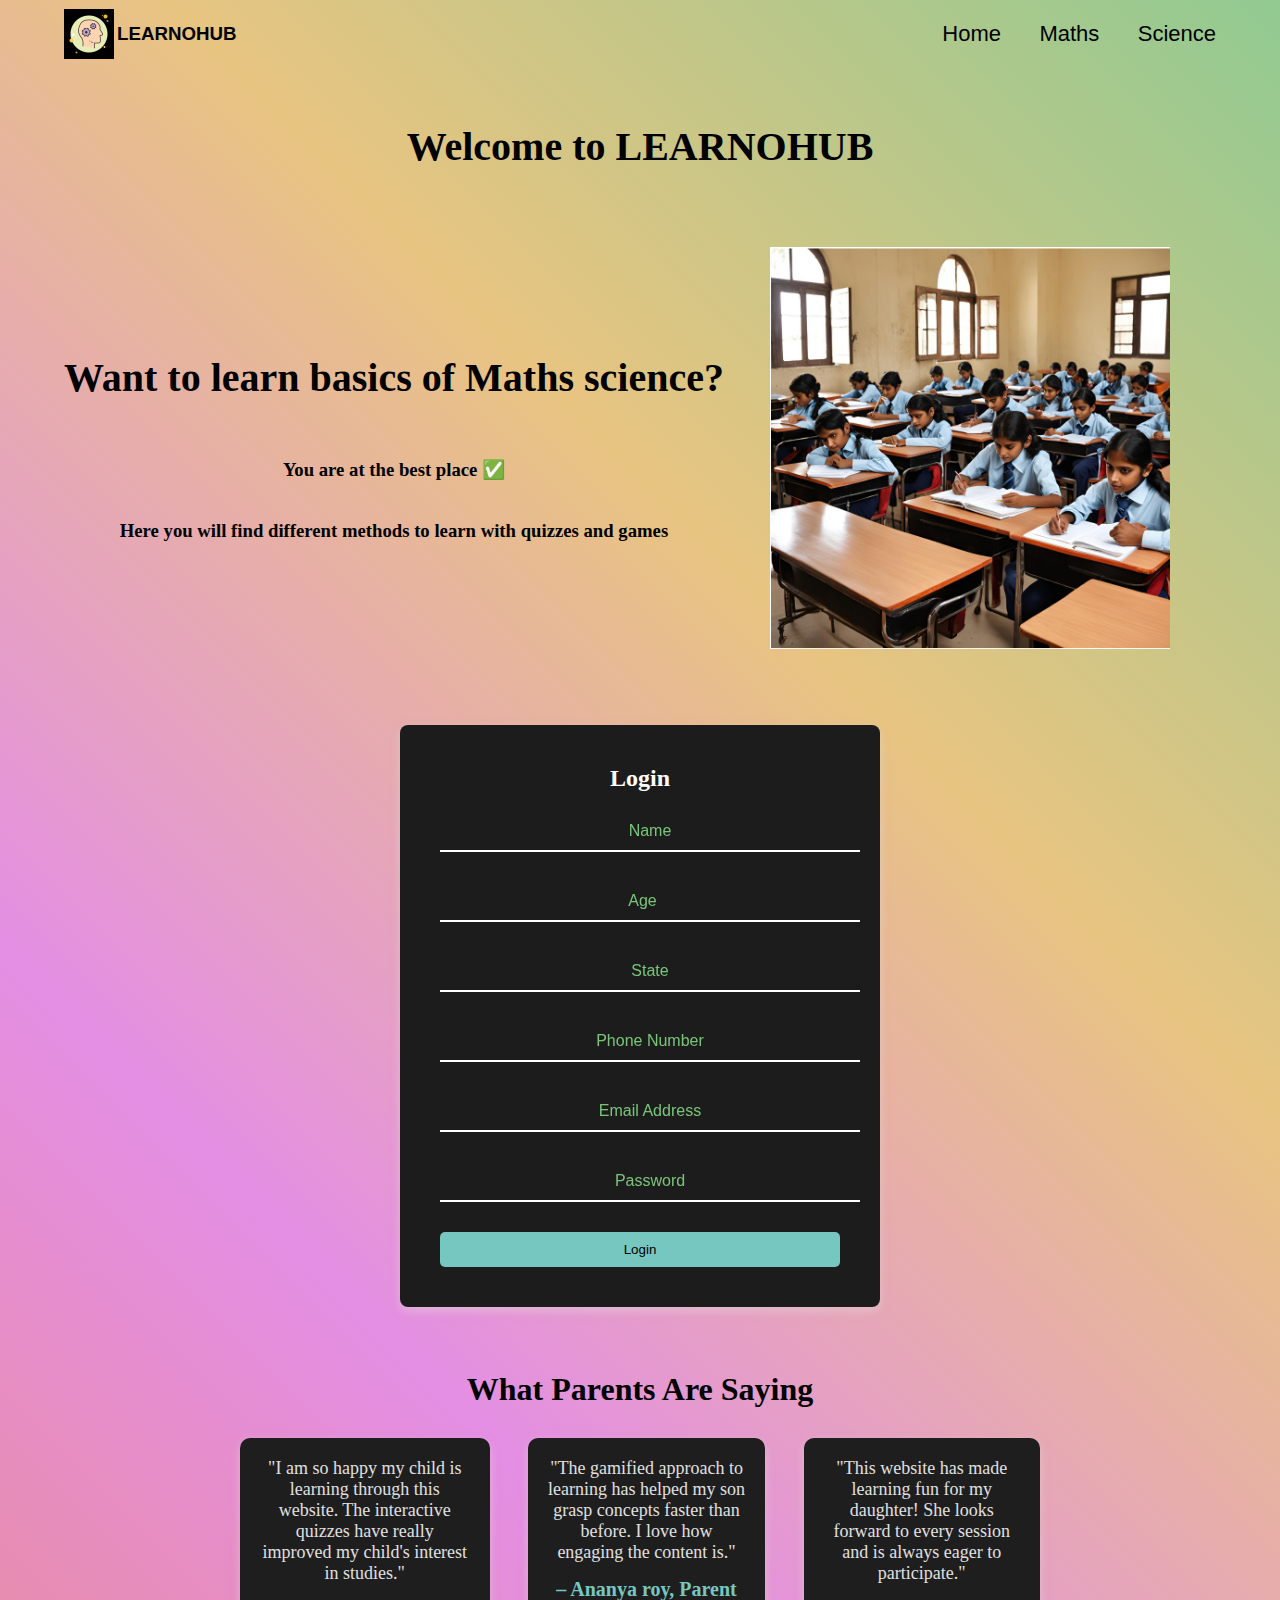
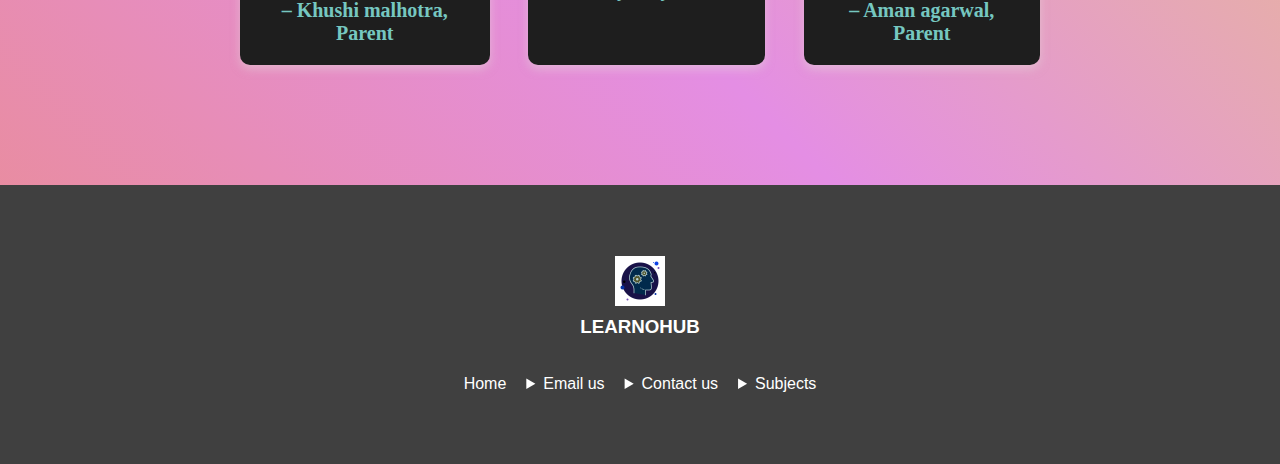
<file: index.html>
<!DOCTYPE html>
<html lang="en">
<head>
    <meta charset="UTF-8">
    <meta name="viewport" content="width=device-width, initial-scale=1.0">
    <title>LEARNOHUB</title>
    <link rel="stylesheet" href="stylesmain.css">
    <link rel="shortcut icon" href="/icons8-learn-50.ico" type="image/x-icon">
    
</head>
<body>
    
        
    <header>
        <div class="navbar">
            <div class="title">
                <img src="/icons8-learn-50.png" alt="">
                <h3>LEARNOHUB</h3>
            </div>
           <ul>
            <li><a href="/">Home</a></li>
            <li>
               <a href="/maths.html">Maths</a>
            </li>
            <li>
                <a href="/science.html">Science</a>
            </li>
            
            
            
           </ul>
        </div>
    </header>
    
    <section>
        <div class="mainbody">
            <h1>Welcome to LEARNOHUB</h1>
            <div class="photodata">
                <div class="data">
                    <h1>Want to learn basics of Maths science?</h1>
                    <h3>You are at the best place ✅</h3>
                    <h3>Here you will find different methods to learn with quizzes and games</h3>

                </div>
                
                <img src="/68.png"  alt="">
            
            </div>
        </div>
    
        <div class="container">
            <h1>Login</h1>
            <form onsubmit="return Loginsubmit(event)">
                <div class="input-box">
                    <input type="text" id="name" placeholder="Name" required>
                    
                </div>
                <div class="input-box">
                    <input type="number"  id="age" placeholder="Age"  required>
                    
                </div>
                <div class="input-box">
                    <input type="text" id="state" placeholder="State" required>
                   
                </div>
                <div class="input-box">
                    <input type="tel" id="phone" placeholder="Phone Number" required>
                    
                </div>
                <div class="input-box">
                    <input type="email" id="email" placeholder="Email Address" required>
                    
                </div>
                <div class="input-box">
                    <input type="password" id="password" placeholder="Password">
                    
                </div>
                <button type="submit">Login</button>
            </form>
        </div>
        <h1 class="section-title">What Parents Are Saying</h1>
        <div class="testimonials-container">
            
            
            <div class="testimonial-box">
                <p>"I am so happy my child is learning through this website. The interactive quizzes have really improved my child's interest in studies."</p>
                <h2>– Khushi malhotra, Parent</h2>
            </div>
    
            <div class="testimonial-box">
                <p>"The gamified approach to learning has helped my son grasp concepts faster than before. I love how engaging the content is."</p>
                <h2>– Ananya roy, Parent</h2>
            </div>
    
            <div class="testimonial-box">
                <p>"This website has made learning fun for my daughter! She looks forward to every session and is always eager to participate."</p>
                <h2>– Aman agarwal, Parent</h2>
            </div>
        </div>
    </section>
    <footer>
        <h1></h1>
        <div class="footer2">
            <img src="/icons8-learn-50.png"  alt="">
            <div class="title">
                <h3>LEARNOHUB</h3>
            </div>
            <div class="list">
              <div class="flex1elements2 flexgg">
                <a href="/">Home</a>
              </div>
              <div class="flex1elements2 flexgg">
                <details>
                    <summary class="summary">Email us</summary>
                    <p><a href="">Sampleemail@wohoo.com</a></p>
                    <p><a href="">Sampleemail2@wohoo.com</a></p>
                    
                </details>
              </div>
              <div class="flex1elements2 flexgg">
                <details>
                    <summary class="summary">Contact us</summary>
                    <p><a href="">+91 8302223343</a></p>
                    <p><a href="">+91 8302223123</a></p>
                </details>
              </div>
              
              <div class="flex1elements2 flexgg">
                <details>
                    <summary class="summary">Subjects</summary>
                    <p><a href="/maths.html">MATHS</a></p>
                    <p><a href="/science.html">SCIENCE</a></p>
                </details>
              </div>
              
              
            </div>
    </footer>

    <script src="scriptmain.js"></script>
</body>
</html>
</file>
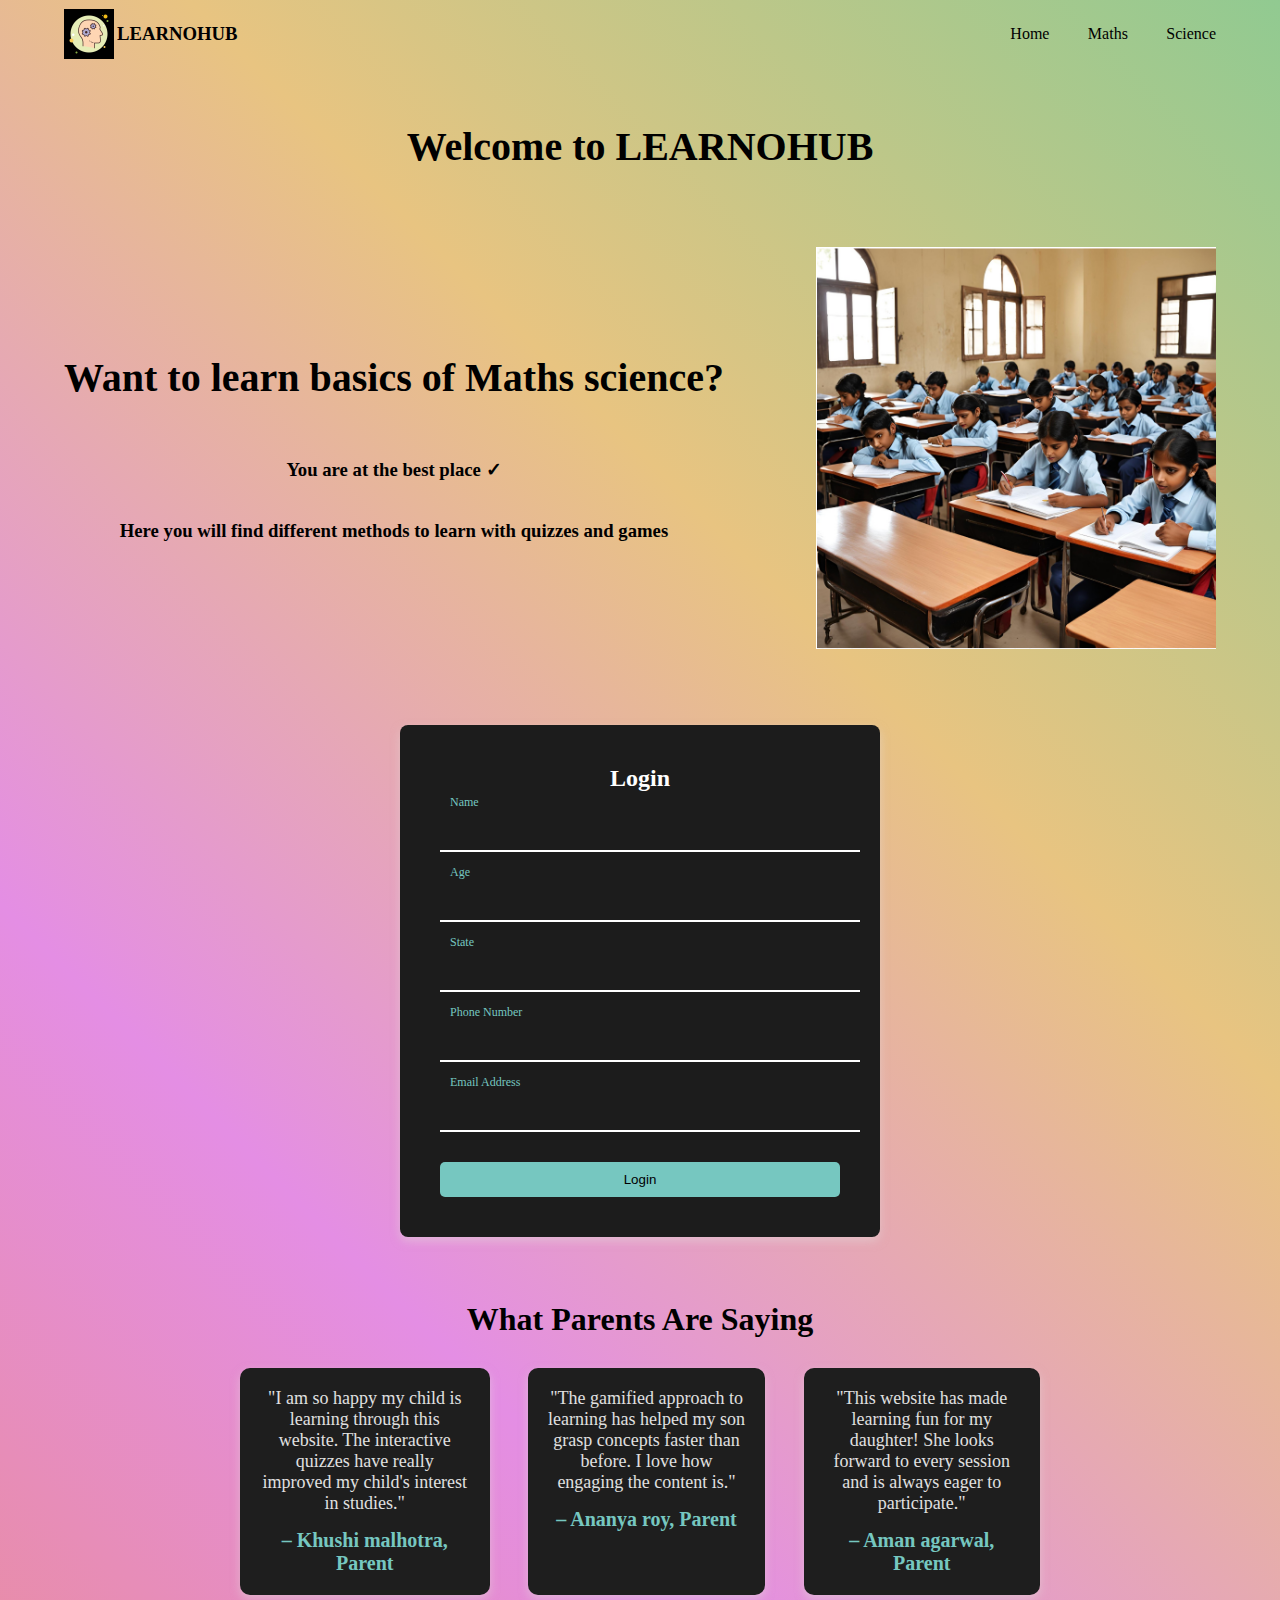
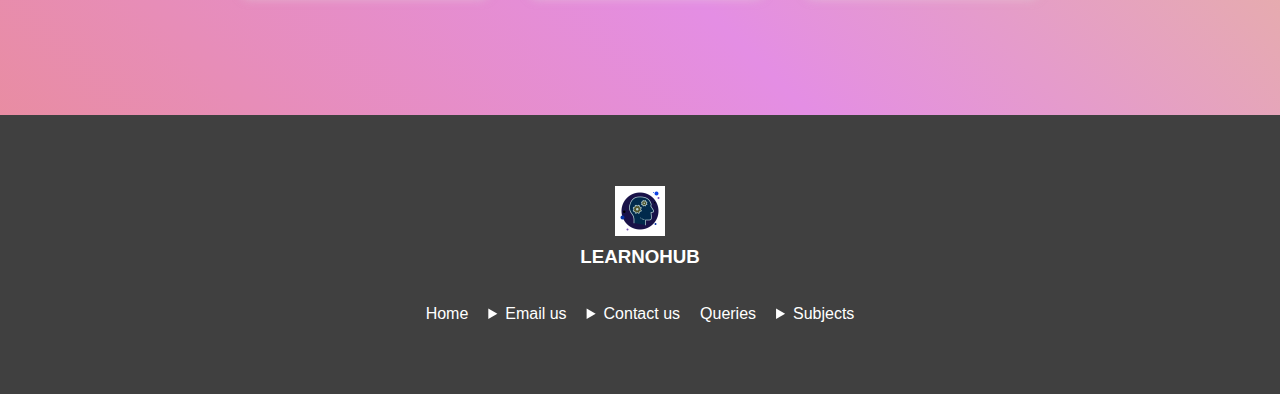
<file: Home/index.html>
<!DOCTYPE html>
<html lang="en">
<head>
    <meta charset="UTF-8">
    <meta name="viewport" content="width=device-width, initial-scale=1.0">
    <title>LEARNOHUB</title>
    <link rel="stylesheet" href="styles.css">
    
</head>
<body>
    <header>
        <div class="navbar">
            <div class="title">
                <img src="/images/icons8-learn-50.png" alt="">
                <h3>LEARNOHUB</h3>
            </div>
           <ul>
            <li><a href="/">Home</a></li>
            <li>
               <a href="/maths science/maths.html">Maths</a>
            </li>
            <li>
                <a href="/maths science/science.html">Science</a>
            </li>
            
            
            
           </ul>
        </div>
    </header>
    <section>
        <div class="mainbody">
            <h1>Welcome to LEARNOHUB</h1>
            <div class="photodata">
                <div class="data">
                    <h1>Want to learn basics of Maths science?</h1>
                    <h3>You are at the best place ✓</h3>
                    <h3>Here you will find different methods to learn with quizzes and games</h3>

                </div>
                <img src="/images/68.png" width="400px" alt="">
            </div>
        </div>
        <div class="container">
            <h1>Login</h1>
            <form onsubmit="return Loginsubmit(event)">
                <div class="input-box">
                    <input type="text" id="name" required>
                    <label for="name">Name</label>
                </div>
                <div class="input-box">
                    <input type="number" id="age" required>
                    <label for="age">Age</label>
                </div>
                <div class="input-box">
                    <input type="text" id="state" required>
                    <label for="state">State</label>
                </div>
                <div class="input-box">
                    <input type="tel" id="phone" required>
                    <label for="phone">Phone Number</label>
                </div>
                <div class="input-box">
                    <input type="email" id="email" required>
                    <label for="email">Email Address</label>
                </div>
                <button type="submit">Login</button>
            </form>
        </div>
        <h1 class="section-title">What Parents Are Saying</h1>
        <div class="testimonials-container">
            
            
            <div class="testimonial-box">
                <p>"I am so happy my child is learning through this website. The interactive quizzes have really improved my child's interest in studies."</p>
                <h2>– Khushi malhotra, Parent</h2>
            </div>
    
            <div class="testimonial-box">
                <p>"The gamified approach to learning has helped my son grasp concepts faster than before. I love how engaging the content is."</p>
                <h2>– Ananya roy, Parent</h2>
            </div>
    
            <div class="testimonial-box">
                <p>"This website has made learning fun for my daughter! She looks forward to every session and is always eager to participate."</p>
                <h2>– Aman agarwal, Parent</h2>
            </div>
        </div>
    </section>
    <footer>
        <h1></h1>
        <div class="footer2">
            <img src="/images/icons8-learn-50.png"  alt="">
            <div class="title">
                <h3>LEARNOHUB</h3>
            </div>
            <div class="list">
              <div class="flex1elements2 flexgg">
                <a href="/">Home</a>
              </div>
              <div class="flex1elements2 flexgg">
                <details>
                    <summary class="summary">Email us</summary>
                    <p><a href="">Sampleemail@wohoo.com</a></p>
                    <p><a href="">Sampleemail2@wohoo.com</a></p>
                    
                </details>
              </div>
              <div class="flex1elements2 flexgg">
                <details>
                    <summary class="summary">Contact us</summary>
                    <p><a href="">+91 8302223343</a></p>
                    <p><a href="">+91 8302223123</a></p>
                </details>
              </div>
              <div class="flex1elements2 flexgg">
                <a href="/">Queries</a>
              </div>
              <div class="flex1elements2 flexgg">
                <details>
                    <summary class="summary">Subjects</summary>
                    <p><a href="/maths science/maths.html">MATHS</a></p>
                    <p><a href="/maths science/science.html">SCIENCE</a></p>
                </details>
              </div>
              
              
            </div>
    </footer>
    <script src="script.js"></script>
</body>
</html>
</file>
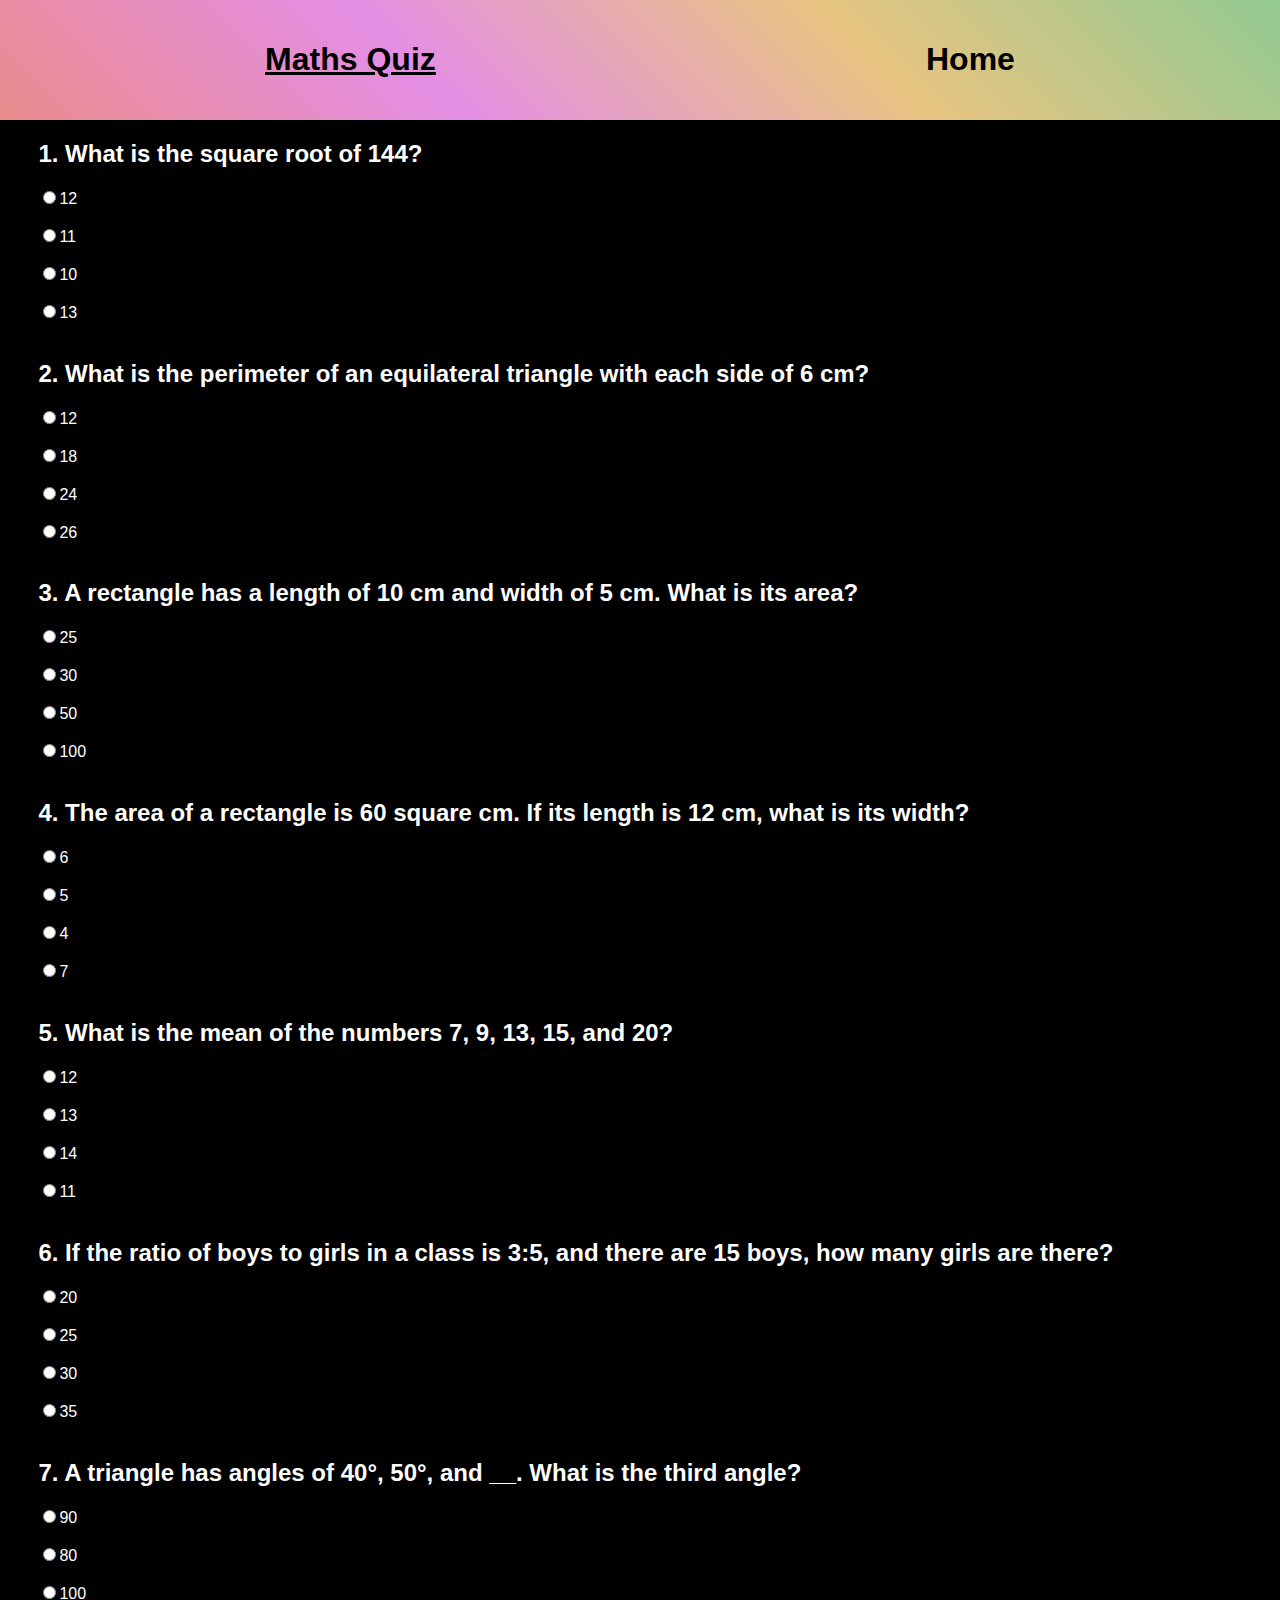
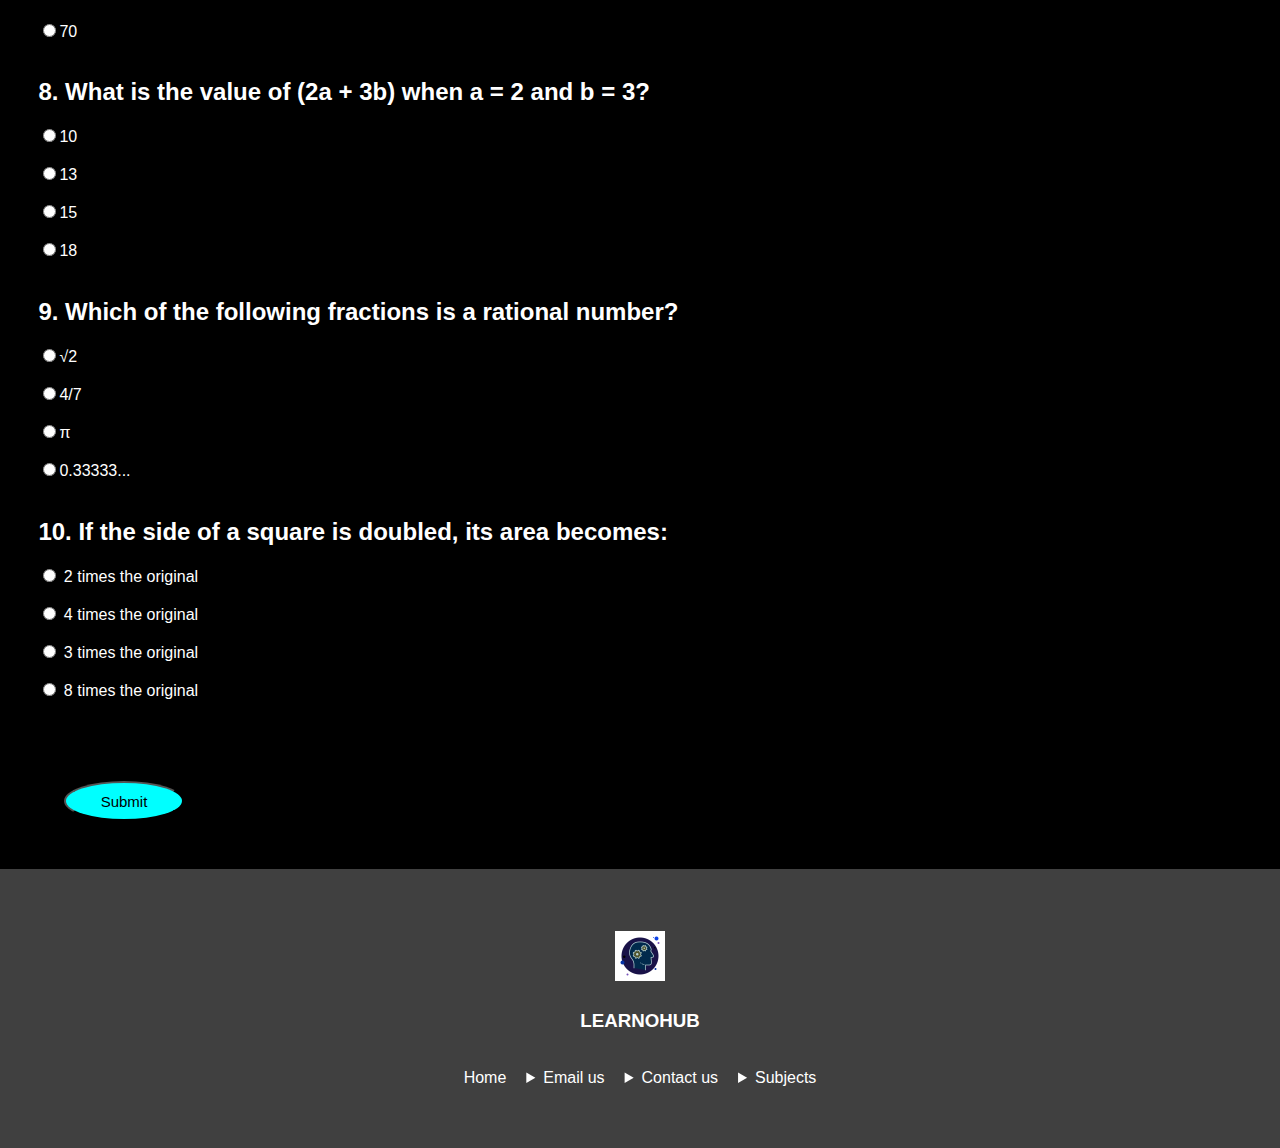
<file: maths.html>
<!DOCTYPE html>
<html lang="en">
<head>
    <meta charset="UTF-8">
    <meta name="viewport" content="width=device-width, initial-scale=1.0">
    <title>Science Quizzes</title>
    <link rel="stylesheet" href="stylessubject.css">
    <link rel="shortcut icon" href="/icons8-learn-50.ico" type="image/x-icon">
</head>
<body>
    <header>
        <h1 class="quizh1">Maths Quiz</h1>
        <h1><a href="/index.html">Home</a></h1>
    </header>
    <form id="quiz-form">
     <div class="question">
        <h2>1. What is the square root of 144?</h2>
       <input type="radio" name="q1" value="a">12<br><br>
       <input type="radio" name="q1" value="b">11<br><br>
       <input type="radio" name="q1" value="c">10<br><br>
       <input type="radio" name="q1" value="d">13<br><br>
        
     </div>
     <div class="question">
        <h2>2. What is the perimeter of an equilateral triangle with each side of 6 cm?
        </h2>
        <input type="radio" name="q2" value="a">12<br><br>
       <input type="radio" name="q2" value="b">18<br><br>
       <input type="radio" name="q2" value="c">24<br><br>
       <input type="radio" name="q2" value="d">26<br><br>
        
     </div>
     <div class="question">
        <h2>3. A rectangle has a length of 10 cm and width of 5 cm. What is its area?
        </h2>
        <input type="radio" name="q3" value="a">25<br><br>
       <input type="radio" name="q3" value="b">30<br><br>
       <input type="radio" name="q3" value="c">50<br><br>
       <input type="radio" name="q3" value="d">100<br><br>
       
     </div>
     <div class="question">
        <h2>4. The area of a rectangle is 60 square cm. If its length is 12 cm, what is its width?
        </h2>
        <input type="radio" name="q4" value="a">6<br><br>
       <input type="radio" name="q4" value="b">5<br><br>
       <input type="radio" name="q4" value="c">4<br><br>
       <input type="radio" name="q4" value="d">7<br><br>
        
     </div>
     <div class="question">
        <h2>5. What is the mean of the numbers 7, 9, 13, 15, and 20?

        </h2>
        <input type="radio" name="q5" value="a">12<br><br>
       <input type="radio" name="q5" value="b">13<br><br>
       <input type="radio" name="q5" value="c">14<br><br>
       <input type="radio" name="q5" value="d">11<br><br>
        
     </div>
     <div class="question">
        <h2>6. If the ratio of boys to girls in a class is 3:5, and there are 15 boys, how many girls are there?

        </h2>
        <input type="radio" name="q6" value="a">20<br><br>
       <input type="radio" name="q6" value="b">25<br><br>
       <input type="radio" name="q6" value="c">30<br><br>
       <input type="radio" name="q6" value="d">35<br><br>
        
     </div>
     <div class="question">
        <h2>7. A triangle has angles of 40°, 50°, and __. What is the third angle?

        </h2>
        <input type="radio" name="q7" value="a">90<br><br>
       <input type="radio" name="q7" value="b">80<br><br>
       <input type="radio" name="q7" value="c">100<br><br>
       <input type="radio" name="q7" value="d">70<br><br>
        
     </div>
     <div class="question">
        <h2>8. What is the value of (2a + 3b) when a = 2 and b = 3?

        </h2>
        <input type="radio" name="q8" value="a">10<br><br>
       <input type="radio" name="q8" value="b">13<br><br>
       <input type="radio" name="q8" value="c">15<br><br>
       <input type="radio" name="q8" value="d">18<br><br>
        
     </div>
     <div class="question">
        <h2>9. Which of the following fractions is a rational number?

        </h2>
        <input type="radio" name="q9" value="a">√2<br><br>
       <input type="radio" name="q9" value="b">4/7<br><br>
       <input type="radio" name="q9" value="c">π
       <br><br>
       <input type="radio" name="q9" value="d">0.33333...
       <br><br>
        
     </div>
     <div class="question">
        <h2>10. If the side of a square is doubled, its area becomes:

        </h2>
        <input type="radio" name="q10" value="a"> 2 times the original<br><br>
        <input type="radio" name="q10" value="b"> 4 times the original<br><br>
        <input type="radio" name="q10" value="c"> 3 times the original<br><br>
        <input type="radio" name="q10" value="d"> 8 times the original<br><br>
       
        
     </div>

    <button type="button" onclick="submitQuiz()">Submit</button>
</form>
    <div class="result"></div>
    <footer>
        <h1></h1>
        <div class="footer2">
            <img src="/icons8-learn-50.png"  alt="">
            <div class="title">
                <h3>LEARNOHUB</h3>
            </div>
            <div class="list">
              <div class="flex1elements2 flexgg">
                <a href="/">Home</a>
              </div>
              <div class="flex1elements2 flexgg">
                <details>
                    <summary>Email us</summary>
                    <p>Sampleemail@wohoo.com</p>
                    <p>Sampleemail2@wohoo.com</p>
                    
                </details>
              </div>
              <div class="flex1elements2 flexgg">
                <details>
                    <summary>Contact us</summary>
                    <p>+91 8302223343</p>
                    <p>+91 8302223123</p>
                </details>
              </div>
              
              <div class="flex1elements2 flexgg">
                <details>
                    <summary>Subjects</summary>
                    <p><a href="/maths.html">MATHS</a></p>
                    <p><a href="/science.html">SCIENCE</a></p>
                </details>
              </div>
              
              
            </div>
    </footer>

    <script src="scriptsubject.js"></script>
</body>
</html>
</file>
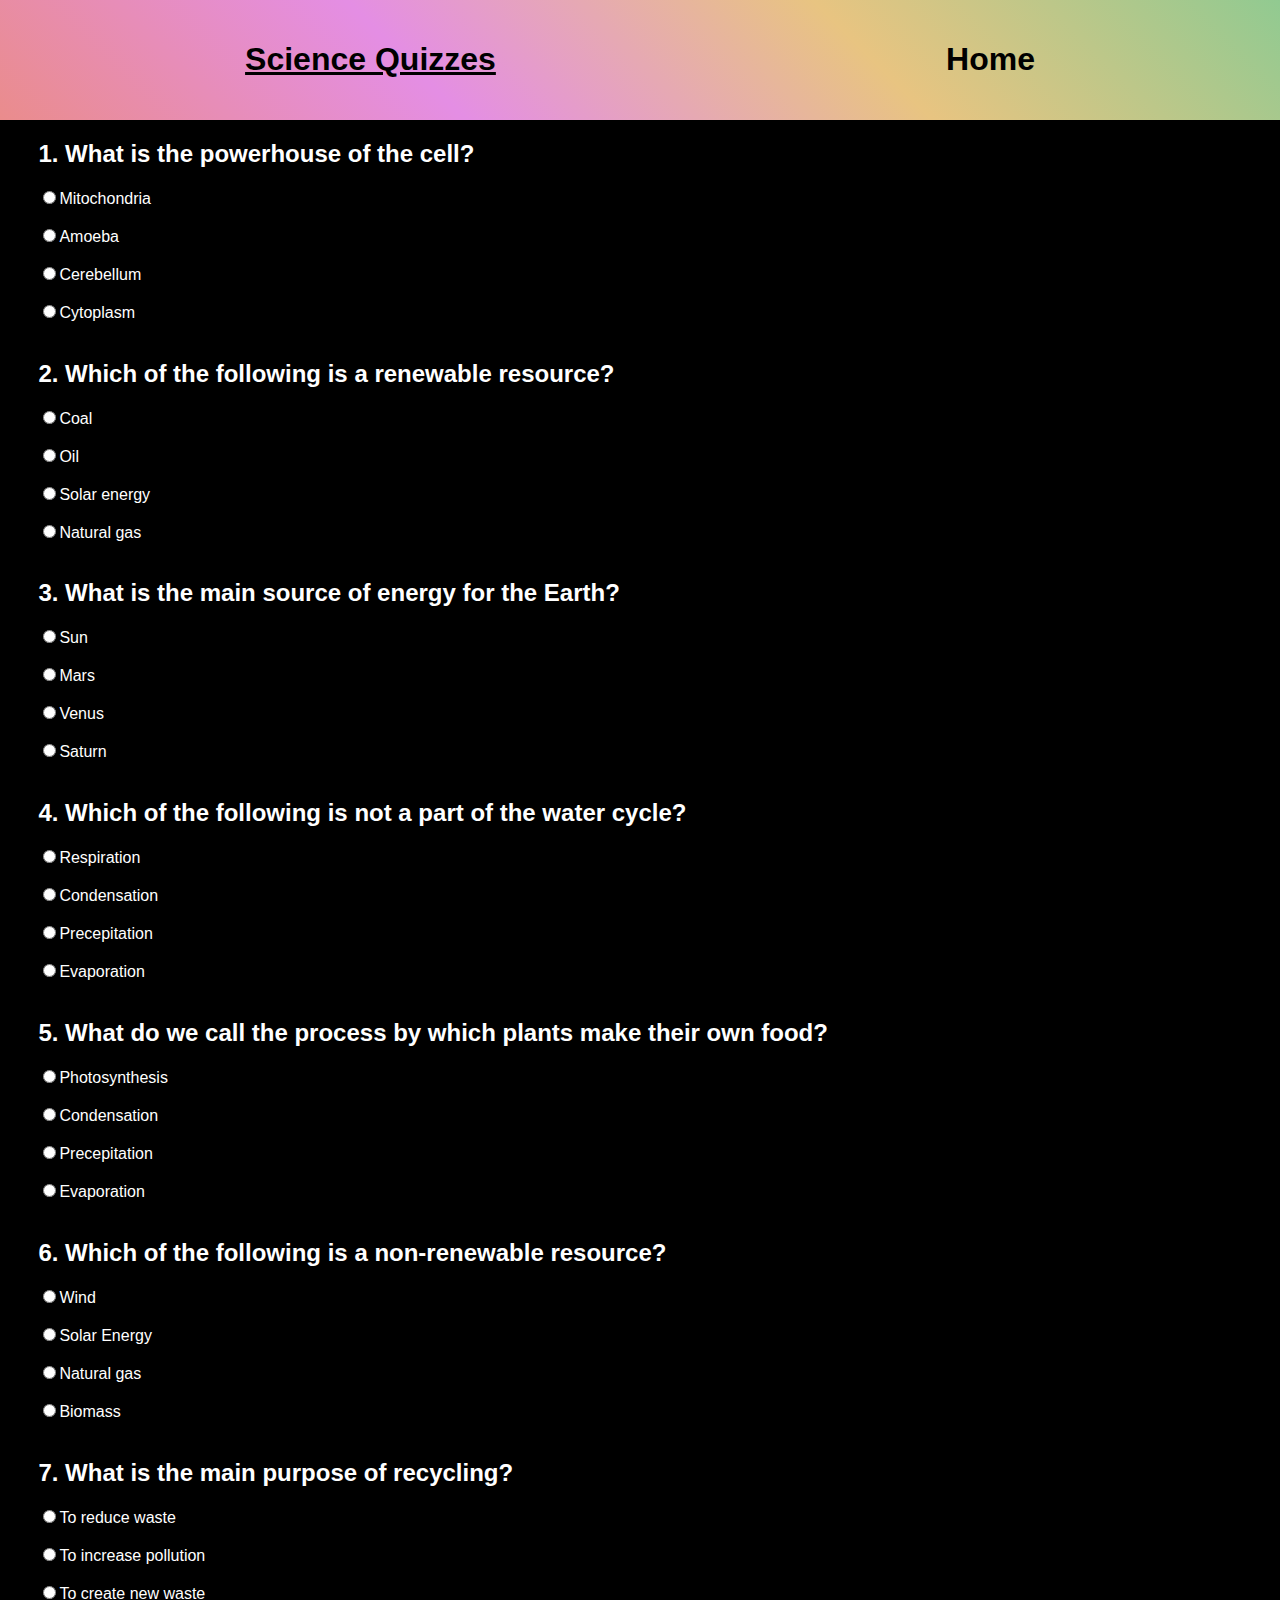
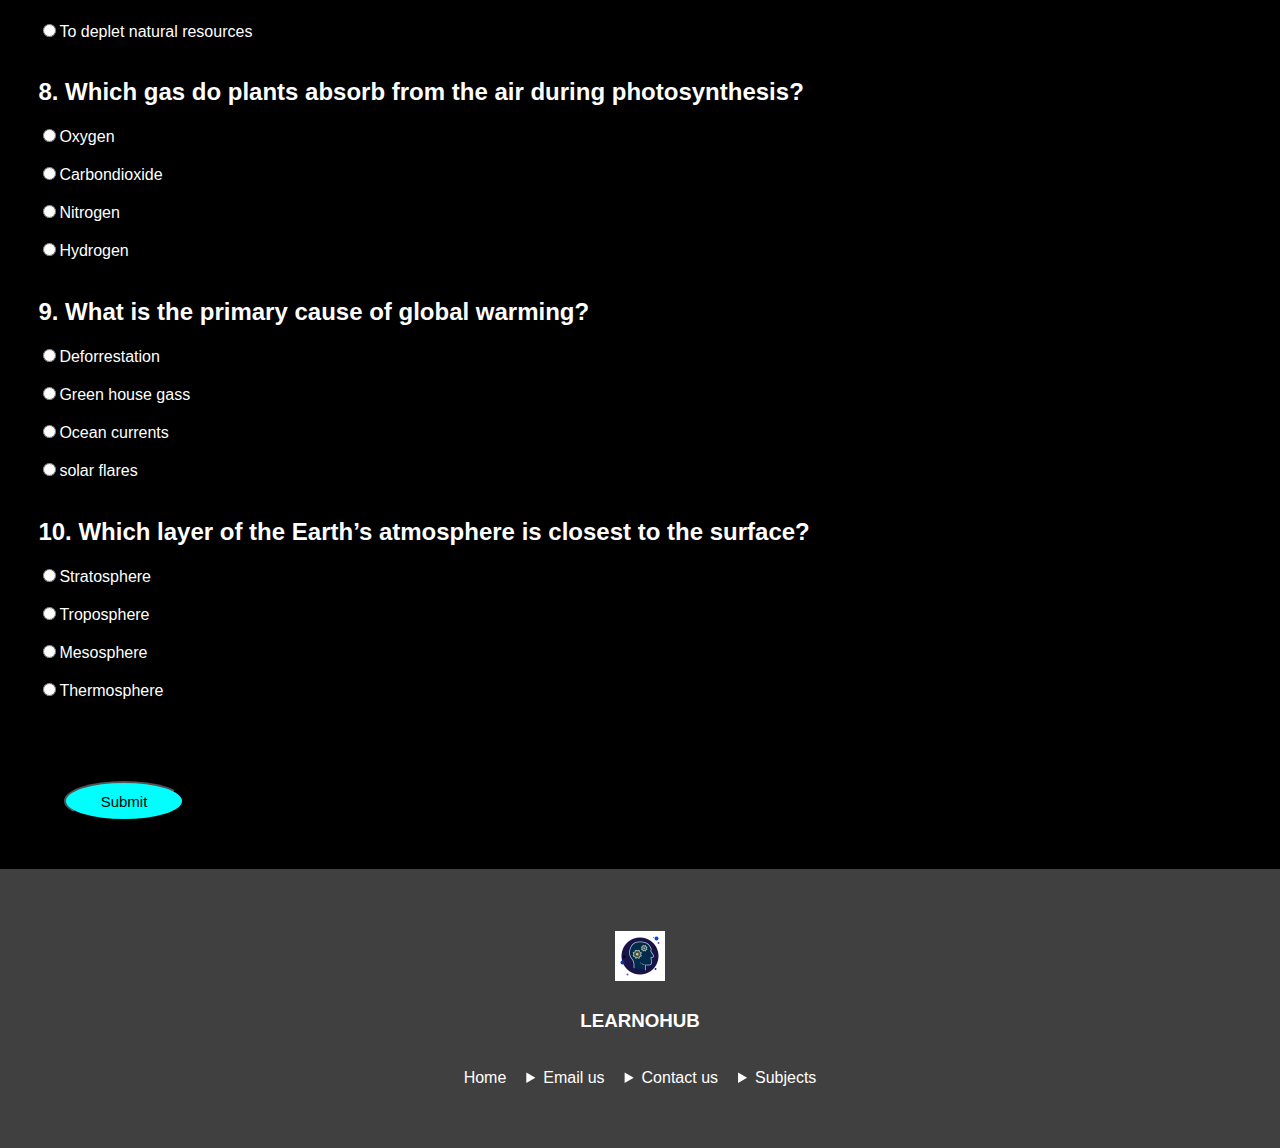
<file: science.html>
<!DOCTYPE html>
<html lang="en">
<head>
    <meta charset="UTF-8">
    <meta name="viewport" content="width=device-width, initial-scale=1.0">
    <title>Science Quizzes</title>
    <link rel="stylesheet" href="stylessubject.css">
    <link rel="shortcut icon" href="/icons8-learn-50.ico" type="image/x-icon">
</head>
<body>
    <header>
        <h1 class="quizh1">Science Quizzes</h1>
        <h1><a href="/index.html">Home</a></h1>
    </header>
    <form id="quiz-form">
     <div class="question">
        <h2>1. What is the powerhouse of the cell?</h2>
       <input type="radio" name="q1" value="a">Mitochondria<br><br>
       <input type="radio" name="q1" value="b">Amoeba<br><br>
       <input type="radio" name="q1" value="c">Cerebellum<br><br>
       <input type="radio" name="q1" value="d">Cytoplasm<br><br>
        
     </div>
     <div class="question">
        <h2>2. Which of the following is a renewable resource?</h2>
        <input type="radio" name="q2" value="a">Coal<br><br>
       <input type="radio" name="q2" value="b">Oil<br><br>
       <input type="radio" name="q2" value="c">Solar energy<br><br>
       <input type="radio" name="q2" value="d">Natural gas<br><br>
        
     </div>
     <div class="question">
        <h2>3. What is the main source of energy for the Earth?</h2>
        <input type="radio" name="q3" value="a">Sun<br><br>
       <input type="radio" name="q3" value="b">Mars<br><br>
       <input type="radio" name="q3" value="c">Venus<br><br>
       <input type="radio" name="q3" value="d">Saturn<br><br>
       
     </div>
     <div class="question">
        <h2>4. Which of the following is not a part of the water cycle?</h2>
        <input type="radio" name="q4" value="a">Respiration<br><br>
       <input type="radio" name="q4" value="b">Condensation<br><br>
       <input type="radio" name="q4" value="c">Precepitation<br><br>
       <input type="radio" name="q4" value="d">Evaporation<br><br>
        
     </div>
     <div class="question">
        <h2>5. What do we call the process by which plants make their own food?</h2>
        <input type="radio" name="q5" value="a">Photosynthesis<br><br>
       <input type="radio" name="q5" value="b">Condensation<br><br>
       <input type="radio" name="q5" value="c">Precepitation<br><br>
       <input type="radio" name="q5" value="d">Evaporation<br><br>
        
     </div>
     <div class="question">
        <h2>6. Which of the following is a non-renewable resource? </h2>
        <input type="radio" name="q6" value="a">Wind<br><br>
       <input type="radio" name="q6" value="b">Solar Energy<br><br>
       <input type="radio" name="q6" value="c">Natural gas<br><br>
       <input type="radio" name="q6" value="d">Biomass<br><br>
        
     </div>
     <div class="question">
        <h2>7. What is the main purpose of recycling?</h2>
        <input type="radio" name="q7" value="a">To reduce waste<br><br>
       <input type="radio" name="q7" value="b">To increase pollution<br><br>
       <input type="radio" name="q7" value="c">To create new waste<br><br>
       <input type="radio" name="q7" value="d">To deplet natural resources<br><br>
        
     </div>
     <div class="question">
        <h2>8. Which gas do plants absorb from the air during photosynthesis?</h2>
        <input type="radio" name="q8" value="a">Oxygen<br><br>
       <input type="radio" name="q8" value="b">Carbondioxide<br><br>
       <input type="radio" name="q8" value="c">Nitrogen<br><br>
       <input type="radio" name="q8" value="d">Hydrogen<br><br>
        
     </div>
     <div class="question">
        <h2>9. What is the primary cause of global warming?</h2>
        <input type="radio" name="q9" value="a">Deforrestation<br><br>
       <input type="radio" name="q9" value="b">Green house gass<br><br>
       <input type="radio" name="q9" value="c">Ocean currents<br><br>
       <input type="radio" name="q9" value="d">solar flares<br><br>
        
     </div>
     <div class="question">
        <h2>10. Which layer of the Earth’s atmosphere is closest to the surface?</h2>
        <input type="radio" name="q10" value="a">Stratosphere<br><br>
       <input type="radio" name="q10" value="b">Troposphere<br><br>
       <input type="radio" name="q10" value="c">Mesosphere<br><br>
       <input type="radio" name="q10" value="d">Thermosphere<br><br>
        
     </div>

    <button type="button" onclick="submitQuiz()">Submit</button>
</form>
    <div class="result"></div>
    <footer>
        <h1></h1>
        <div class="footer2">
            <img src="/icons8-learn-50.png"  alt="">
            <div class="title">
                <h3>LEARNOHUB</h3>
            </div>
            <div class="list">
              <div class="flex1elements2 flexgg">
                <a href="/">Home</a>
              </div>
              <div class="flex1elements2 flexgg">
                <details>
                    <summary>Email us</summary>
                    <p>Sampleemail@wohoo.com</p>
                    <p>Sampleemail2@wohoo.com</p>
                    
                </details>
              </div>
              <div class="flex1elements2 flexgg">
                <details>
                    <summary>Contact us</summary>
                    <p>+91 8302223343</p>
                    <p>+91 8302223123</p>
                </details>
              </div>
              
              <div class="flex1elements2 flexgg">
                <details>
                    <summary>Subjects</summary>
                    <p><a href="/maths.html">MATHS</a></p>
                    <p><a href="/science.html">SCIENCE</a></p>
                </details>
              </div>
              
              
            </div>
    </footer>

    <script src="scriptsubject.js"></script>
</body>
</html>
</file>
<file: stylesmain.css>
* {
  margin: 0px;
  padding: 0px;
  color: black;
}
body {
  height: 100%;
  position: relative;
  background: linear-gradient(45deg, #ea8c8c, #e48ee4, #e8c481, #91ca91);
  
}

.navbar {
  font-family: "Anek Devanagari", sans-serif;
  margin: 1vh 5vw;
  display: flex;
  justify-content: space-between;
  align-items: center;
}
ul {
  display: flex;
  gap: 3vw;
}
li {
  font-size: 22px;
  list-style: none;
}
option {
  color: black;
}
.title {
  display: flex;
  align-items: center;
  gap: 3px;
}
a {
  text-decoration: none;
}
a:hover{
  text-decoration: underline;
}
.mainbody {
  
  margin-top: 5vw;
}
.mainbody h1 {
  text-align: center;
  font-size: 40px;
}
.photodata {
  margin: 6vw 5vw;

  display: flex;
  justify-content: space-between;
}
.photodata img{
  margin: auto;
  
}
.images img{
  
  margin: auto;
}
.data {
  text-align: center;
  display: flex;
  flex-direction: column;

  justify-content: center;
  gap: 3vw;
}
.container {
  margin: 5vw auto;

  background-color: #1c1c1c;
  padding: 40px;
  border-radius: 8px;
  box-shadow: 0px 4px 10px rgba(227, 217, 217, 0.5);
  width: 70vw;
  max-width: 400px;
  text-align: center;
}
input{
  text-align: center;
  
}


h1 {
  color: white;
  margin-bottom: 20px;
  font-size: 24px;
}

form {
  display: flex;
  flex-direction: column;
}

.input-box {
  position: relative;
  margin-bottom: 30px;
}

.input-box input {
  width: 100%;
  padding: 10px;
  background: none;
  border: none;
  border-bottom: 2px solid #fff;
  color: #fff;
  font-size: 16px;
  outline: none;
  transition: border-color 0.3s ease;
}
::placeholder{
  color: lightgreen;
  opacity: .8;
}

.input-box input:focus {
  border-color: green;
}

.input-box label {
  position: absolute;
  top: 50%;
  left: 10px;
  transform: translateY(-50%);
  color: #fff;
  font-size: 16px;
  pointer-events: none;
  transition: 0.3s ease;
}

.input-box input:focus + label,
.input-box input:not(:placeholder-shown) + label {
  top: -10px;
  font-size: 12px;
  color: #76c7c0;
}
.mainbody img{
  width: 400px;
}

button {
  background-color: #76c7c0;
  color: #000;
  border: none;
  padding: 10px 0;
  border-radius: 5px;
  cursor: pointer;
  transition: background-color 0.3s ease;
}

button:hover {
  background-color: #fff;
}
.testimonials-container {
  display: flex;
  gap: 3vw;
  margin: auto;
  text-align: center;
  max-width: 800px;
  width: 100%;
}

.section-title {
  text-align: center;
  font-size: 32px;
  margin-bottom: 30px;
  font-family: "Georgia", serif;
  color: black;
}

.testimonial-box {
  background-color: #1e1e1e;
  padding: 20px;
  margin-bottom: 20px;
  border-radius: 10px;
  box-shadow: 0px 4px 10px rgba(227, 217, 217, 0.5);
  transition: transform 0.3s ease, box-shadow 0.3s ease;
}

.testimonial-box p {
  font-size: 18px;
  font-family: "Georgia", serif;
  margin-bottom: 15px;
  color: #e0e0e0;
}

.testimonial-box h2 {
  font-size: 20px;
  color: #76c7c0;
}

.testimonial-box:hover {
  transform: translateY(-10px);
  box-shadow: 0px 6px 30px rgba(0, 0, 0, 0.7);
}

@media (max-width: 768px) {
  .testimonial-box p,
  .testimonial-box h2 {
    font-size: 16px;
  }
  header a{
    font-size: 15px;
  }
  header h3{
    font-size: 18px;
  }

  header img{
    width: 30px ;
    height: 30px;
  }
  .testimonials-container{
    flex-direction: column;
  }

  .section-title {
    font-size: 24px;
  }
}

@media (max-width: 768px) {
  .container {
    padding: 20px;
  }

  h1 {
    font-size: 20px;
  }

  .input-box input {
    font-size: 14px;
  }

  .input-box label {
    font-size: 14px;
  }

  button {
    font-size: 14px;
    padding: 8px 0;
  }
}
@media only screen and (max-width:500px) {
  .mainbody img{
    width: 250px;
  }
  footer{
    font-size: 12px;
  }
  
}
.footer2 {
  font-family: "Anek Devanagari", sans-serif;
  font-weight: 200;
  height: 31vh;
  display: flex;
  flex-direction: column;
  justify-content: center;
  align-items: center;
  background-color: #404040;
  color: white;
  gap: 10px;
}
.footer2 img {
  filter: invert(1);
}
.flexgg {
  text-align: center;
}
.flexgg a {
  color: white;
}
.flexgg a:hover {
  text-decoration: underline;
}
.list {
  display: flex;

  gap: 20px;
}
.flexgg2 {
  font-size: 12px;
}
.flexgg2 a {
  color: white;
}
.flexgg2 a:hover {
  text-decoration: underline;
}
.list2 {
  display: flex;
  gap: 10px;
}
.paragraphcontent p {
  font-size: 12px;
  text-align: center;
  color: white;
}
section {
  padding-bottom: 80px;
}
.footer2 h3 {
  color: white;
  margin-bottom: 3vh;
}
.summary {
  color: white;
}
.data h1 {
  color: black;
}
.mainbody h1 {
  color: black;
}

@media only screen and (max-width:1028px) {
  
  .photodata {
    margin: 6vw 5vw;
  
    display: flex;
    flex-direction: column;
    gap: 3vw;

  }
  
 
}
</file>
<file: Home/styles.css>
* {
  margin: 0px;
  padding: 0px;
  color: black;
}
body {
  background: linear-gradient(45deg, #ea8c8c, #e48ee4, #e8c481, #91ca91);
  animation: color 12s ease-in-out infinite;
}
@keyframes color {
  0% {
    background-position: 0 50%;
  }
  50% {
    background-position: 50% 100%;
  }
  100% {
    background-position: 100% 0%;
  }
}
.navbar {
  margin: 1vh 5vw;
  display: flex;
  justify-content: space-between;
  align-items: center;
}
ul {
  display: flex;
  gap: 3vw;
}
li {
  list-style: none;
}
option {
  color: black;
}
.title {
  display: flex;
  align-items: center;
  gap: 3px;
}
a {
  text-decoration: none;
}
.mainbody {
  margin-top: 5vw;
}
.mainbody h1 {
  text-align: center;
  font-size: 40px;
}
.photodata {
  margin: 6vw 5vw;

  display: flex;
  justify-content: space-between;
}
.data {
  text-align: center;
  display: flex;
  flex-direction: column;

  justify-content: center;
  gap: 3vw;
}
.container {
  margin: 5vw auto;

  background-color: #1c1c1c;
  padding: 40px;
  border-radius: 8px;
  box-shadow: 0px 4px 10px rgba(227, 217, 217, 0.5);
  width: 100%;
  max-width: 400px;
  text-align: center;
}

h1 {
  color: white;
  margin-bottom: 20px;
  font-size: 24px;
}

form {
  display: flex;
  flex-direction: column;
}

.input-box {
  position: relative;
  margin-bottom: 30px;
}

.input-box input {
  width: 100%;
  padding: 10px;
  background: none;
  border: none;
  border-bottom: 2px solid #fff;
  color: #fff;
  font-size: 16px;
  outline: none;
  transition: border-color 0.3s ease;
}

.input-box input:focus {
  border-color: #76c7c0;
}

.input-box label {
  position: absolute;
  top: 50%;
  left: 10px;
  transform: translateY(-50%);
  color: #fff;
  font-size: 16px;
  pointer-events: none;
  transition: 0.3s ease;
}

.input-box input:focus + label,
.input-box input:not(:placeholder-shown) + label {
  top: -10px;
  font-size: 12px;
  color: #76c7c0;
}

button {
  background-color: #76c7c0;
  color: #000;
  border: none;
  padding: 10px 0;
  border-radius: 5px;
  cursor: pointer;
  transition: background-color 0.3s ease;
}

button:hover {
  background-color: #fff;
}
.testimonials-container {
  display: flex;
  gap: 3vw;
  margin: auto;
  text-align: center;
  max-width: 800px;
  width: 100%;
}

.section-title {
  text-align: center;
  font-size: 32px;
  margin-bottom: 30px;
  font-family: "Georgia", serif;
  color: black;
}

.testimonial-box {
  background-color: #1e1e1e;
  padding: 20px;
  margin-bottom: 20px;
  border-radius: 10px;
  box-shadow: 0px 4px 10px rgba(227, 217, 217, 0.5);
  transition: transform 0.3s ease, box-shadow 0.3s ease;
}

.testimonial-box p {
  font-size: 18px;
  font-family: "Georgia", serif;
  margin-bottom: 15px;
  color: #e0e0e0;
}

.testimonial-box h2 {
  font-size: 20px;
  color: #76c7c0;
}

.testimonial-box:hover {
  transform: translateY(-10px);
  box-shadow: 0px 6px 30px rgba(0, 0, 0, 0.7);
}

@media (max-width: 768px) {
  .testimonial-box p,
  .testimonial-box h2 {
    font-size: 16px;
  }

  .section-title {
    font-size: 24px;
  }
}

@media (max-width: 768px) {
  .container {
    padding: 20px;
  }

  h1 {
    font-size: 20px;
  }

  .input-box input {
    font-size: 14px;
  }

  .input-box label {
    font-size: 14px;
  }

  button {
    font-size: 14px;
    padding: 8px 0;
  }
}

.footer2 {
  font-family: "Anek Devanagari", sans-serif;
  font-weight: 200;
  height: 31vh;
  display: flex;
  flex-direction: column;
  justify-content: center;
  align-items: center;
  background-color: #404040;
  color: white;
  gap: 10px;
}
.footer2 img {
  filter: invert(1);
}
.flexgg {
  text-align: center;
}
.flexgg a {
  color: white;
}
.flexgg a:hover {
  text-decoration: underline;
}
.list {
  display: flex;

  gap: 20px;
}
.flexgg2 {
  font-size: 12px;
}
.flexgg2 a {
  color: white;
}
.flexgg2 a:hover {
  text-decoration: underline;
}
.list2 {
  display: flex;
  gap: 10px;
}
.paragraphcontent p {
  font-size: 12px;
  text-align: center;
  color: white;
}
section {
  padding-bottom: 80px;
}
.footer2 h3 {
  color: white;
  margin-bottom: 3vh;
}
.summary {
  color: white;
}
.data h1 {
  color: black;
}
.mainbody h1 {
  color: black;
}
</file>
<file: stylessubject.css>
body {
  font-family: Arial, sans-serif;
  background-color: black;
  color: white;
  margin: 0;
  padding: 0;

  object-fit: contain;
}
header h1 a {
  
  color: black;
}
a {
  font-family: "Anek Devanagari", sans-serif;
  text-decoration: none;
  color: white;
}
a:visited {
  text-decoration: none !important;
}
header {
  font-family: "Anek Devanagari", sans-serif;
  display: flex;
  justify-content: space-around;
  background: linear-gradient(45deg, #ea8c8c, #e48ee4, #e8c481, #91ca91);
  animation: color 12s ease-in-out infinite;
  color: black;
  padding: 20px;
  text-align: center;
}

.quiz-section {
  background-color: white;
  margin: 20px;
  padding: 20px;
  border-radius: 10px;
  box-shadow: 0 2px 5px rgba(0, 0, 0, 0.2);
}

.quiz-section ul {
  list-style-type: none;
  padding: 0;
}

.quiz-section li {
  margin: 10px 0;
}

.quiz-section button {
  padding: 10px;
  background-color: #2152f3;
  color: white;
  border: none;
  border-radius: 5px;
  cursor: pointer;
}

.quiz-section button:hover {
  background-color: #1976d2;
}

.solution {
  background-color: #e0f7fa;
  margin-top: 15px;
  padding: 10px;
  border-left: 4px solid #00acc1;
}

.hidden {
  display: none;
}

.result-section {
  background-color: #fff;
  margin: 20px;
  padding: 20px;
  text-align: center;
  border-radius: 10px;
  box-shadow: 0 2px 5px rgba(0, 0, 0, 0.2);
}

.result-section p {
  font-size: 18px;
  margin: 10px 0;
}

.result-section button {
  padding: 10px 20px;
  background-color: #f44336;
  color: white;
  border: none;
  border-radius: 5px;
  cursor: pointer;
}

.result-section button:hover {
  background-color: #d32f2f;
}

.question {
  margin-left: 3vw;
}
button {
  color: black;
  font-size: 15px;
  width: 120px;
  height:40px;
  border-radius: 50%;
  position: relative;
  top: 7vh;
  background-color: aqua;
  margin-left: 5vw;
  cursor: pointer;
}
button:hover{
  
  color: green;
  background-color:aquamarine ;
}
.result {
  margin: 1vh 2vw;
  position: relative;

  top: 12vh;

  font-size: 1.3rem;
  font-weight: bold;
  color: #83f983;
}

.footer2 {
  position: relative;
  top: 10vh;
  font-family: "Anek Devanagari", sans-serif;
  font-weight: 200;
  height: 31vh;
  display: flex;
  flex-direction: column;
  justify-content: center;
  align-items: center;
  background-color: #404040;

  gap: 10px;
}
.footer2 img {
  filter: invert(1);
}
.flexgg {
  text-align: center;
}
.flexgg a {
  color: white;
}
.flexgg a:hover {
  text-decoration: underline;
}
.list {
  display: flex;

  gap: 20px;
}
.flexgg2 {
  font-size: 12px;
}
.flexgg2 a {
  color: white;
}
.flexgg2 a:hover {
  text-decoration: underline;
}
.list2 {
  display: flex;
  gap: 10px;
}
.paragraphcontent p {
  font-size: 12px;
  text-align: center;
  color: white;
}
section {
  padding-bottom: 80px;
}
.footer2 h3 {
  margin-bottom: 3vh;
}

header h1 a:hover {
  text-decoration: underline;
}
.quizh1 {
  text-decoration: underline;
}
</file>
